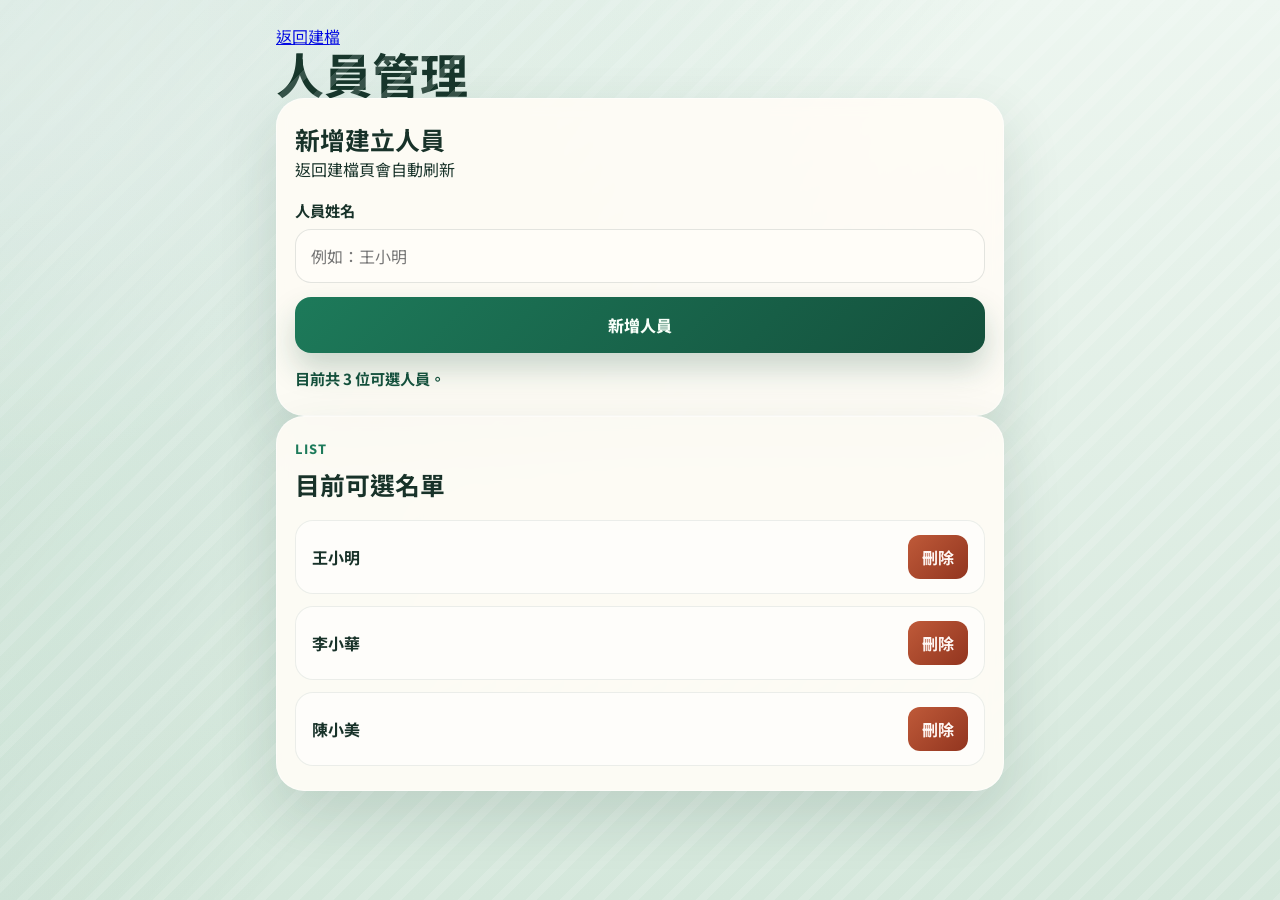
<file: admin.html>
<!DOCTYPE html>
<html lang="zh-Hant">
<head>
  <meta charset="UTF-8">
  <meta name="viewport" content="width=device-width, initial-scale=1.0">
  <title>Inventory Admin</title>
  <link rel="preconnect" href="https://fonts.googleapis.com">
  <link rel="preconnect" href="https://fonts.gstatic.com" crossorigin>
  <link href="https://fonts.googleapis.com/css2?family=Noto+Sans+TC:wght@400;500;700;800&display=swap" rel="stylesheet">
  <link rel="stylesheet" href="./style.css">
</head>
<body>
  <main class="page-shell">
    <section class="hero-card">
      <div class="hero-topbar">
        <a class="ghost-link" href="./index.html">返回建檔</a>
      </div>
      <h1>人員管理</h1>
    </section>

    <section class="form-card">
      <div class="card-header">
        <div>
          <h2>新增建立人員</h2>
        </div>
        <span class="status-chip">返回建檔頁會自動刷新</span>
      </div>

      <form id="admin-form" class="inventory-form">
        <label class="field">
          <span>人員姓名</span>
          <input id="personName" name="personName" type="text" maxlength="50" placeholder="例如：王小明" required>
        </label>

        <button class="submit-button" type="submit">新增人員</button>
      </form>

      <p id="admin-message" class="form-message" aria-live="polite"></p>
    </section>

    <section class="form-card">
      <div class="card-header">
        <div>
          <p class="section-kicker">List</p>
          <h2>目前可選名單</h2>
        </div>
      </div>

      <div id="empty-state" class="empty-state" hidden>
        目前尚未建立任何人員，請先新增至少一位。
      </div>

      <div id="person-list" class="person-list"></div>
    </section>
  </main>

  <script src="./admin.js" type="module"></script>
</body>
</html>
</file>
<file: style.css>
:root {
  --bg-top: #edf6f0;
  --bg-bottom: #d4e7db;
  --card: rgba(255, 252, 246, 0.92);
  --card-strong: #fffdf8;
  --text-main: #183229;
  --text-soft: #577164;
  --line: rgba(24, 50, 41, 0.12);
  --accent: #1d7a5a;
  --accent-strong: #14503c;
  --accent-soft: #d8efe4;
  --warn: #b44a2d;
  --shadow: 0 24px 60px rgba(26, 67, 51, 0.14);
}

* {
  box-sizing: border-box;
}

body {
  margin: 0;
  min-height: 100vh;
  font-family: "Noto Sans TC", sans-serif;
  color: var(--text-main);
  background:
    radial-gradient(circle at top left, rgba(255, 255, 255, 0.7), transparent 30%),
    linear-gradient(180deg, var(--bg-top), var(--bg-bottom));
}

body::before {
  content: "";
  position: fixed;
  inset: 0;
  background:
    linear-gradient(130deg, rgba(29, 122, 90, 0.12), transparent 50%),
    repeating-linear-gradient(
      135deg,
      rgba(255, 255, 255, 0.15),
      rgba(255, 255, 255, 0.15) 8px,
      transparent 8px,
      transparent 24px
    );
  pointer-events: none;
}

.page-shell {
  width: min(100%, 760px);
  margin: 0 auto;
  padding: 24px 16px 48px;
}

.form-card {
  position: relative;
  background: var(--card);
  backdrop-filter: blur(8px);
  border: 1px solid rgba(255, 255, 255, 0.5);
  border-radius: 28px;
  box-shadow: var(--shadow);
}

.form-card {
  padding: 22px 18px 24px;
}

.factory-selection {
  display: grid;
  gap: 18px;
  padding: 24px 18px;
  background: var(--card);
  border: 1px solid rgba(255, 255, 255, 0.5);
  border-radius: 28px;
  box-shadow: var(--shadow);
}

.factory-selection[hidden],
.form-card[hidden] {
  display: none;
}

.factory-selection-header {
  display: grid;
  gap: 4px;
}

.factory-choice-grid {
  display: grid;
  grid-template-columns: repeat(2, minmax(0, 1fr));
  gap: 12px;
}

.factory-choice-button {
  display: grid;
  place-items: center;
  min-height: 118px;
  padding: 18px 20px;
  border: 1px solid rgba(29, 122, 90, 0.22);
  border-radius: 18px;
  background: linear-gradient(135deg, rgba(235, 250, 243, 0.96), rgba(255, 255, 255, 0.76));
  color: var(--text-main);
  font: inherit;
  text-align: center;
  box-shadow: inset 0 0 0 1px rgba(255, 255, 255, 0.42);
}

.factory-choice-button[data-factory="mask"] {
  border-color: rgba(166, 70, 104, 0.26);
  background: linear-gradient(135deg, rgba(255, 238, 244, 0.98), rgba(255, 255, 255, 0.76));
  color: #4a2230;
}

.factory-choice-button span {
  font-size: clamp(2rem, 5vw, 3rem);
  font-weight: 800;
  line-height: 1;
}

.factory-choice-button strong {
  color: var(--text-soft);
  font-size: 0.95rem;
  line-height: 1.5;
}

.factory-active-bar {
  display: flex;
  align-items: center;
  justify-content: space-between;
  gap: 12px;
  padding: 12px 14px;
  border-radius: 18px;
  background: rgba(216, 239, 228, 0.72);
}

.factory-active-bar span {
  display: block;
  color: var(--text-soft);
  font-size: 0.78rem;
  font-weight: 800;
}

.factory-active-bar strong {
  display: block;
  margin-top: 2px;
  color: var(--accent-strong);
  font-size: 1.05rem;
}

.compact-button {
  width: auto;
  min-height: 40px;
  padding: 8px 14px;
  border-radius: 12px;
}

.eyebrow,
.section-kicker {
  margin: 0 0 8px;
  color: var(--accent);
  font-size: 0.8rem;
  font-weight: 800;
  letter-spacing: 0.08em;
  text-transform: uppercase;
}

h1,
h2,
h3,
p {
  margin: 0;
}

h1 {
  font-size: clamp(2rem, 6vw, 3rem);
  line-height: 1.05;
}

h2 {
  font-size: 1.55rem;
}

h3 {
  font-size: 1.1rem;
}

.hero-copy {
  margin-top: 12px;
  color: var(--text-soft);
  line-height: 1.7;
}

.panel-title-row {
  display: flex;
  align-items: flex-start;
  justify-content: space-between;
  gap: 12px;
}

.location-code-box {
  border-radius: 18px;
  background: var(--accent-soft);
  color: var(--accent-strong);
}

.inventory-form {
  display: grid;
  gap: 14px;
  margin-top: 18px;
}

.scanner-panel {
  margin-top: 18px;
  padding: 16px;
  border-radius: 22px;
  background: rgba(255, 255, 255, 0.45);
  border: 1px solid rgba(24, 50, 41, 0.08);
}

.scan-source-switch {
  display: grid;
  grid-template-columns: repeat(2, minmax(0, 1fr));
  gap: 10px;
  margin-top: 16px;
  margin-bottom: 20px;
}

.scan-source-button {
  min-height: 48px;
  padding: 12px 14px;
  border: 1px solid rgba(29, 122, 90, 0.18);
  border-radius: 16px;
  background: rgba(255, 255, 255, 0.72);
  color: var(--accent-strong);
  font: inherit;
  font-weight: 800;
}

.scan-source-button.active {
  border-color: transparent;
  color: #f8fff9;
  background: linear-gradient(135deg, #2b8f6e, #1c6d53);
  box-shadow: 0 14px 26px rgba(20, 80, 60, 0.16);
}

.scan-input-stage {
  margin-top: 14px;
}

.hardware-scan-panel {
  padding: 14px;
  border-radius: 18px;
  background: rgba(255, 255, 255, 0.65);
  border: 1px solid rgba(24, 50, 41, 0.08);
}

body.scan-source-camera .hardware-scan-panel {
  display: none !important;
}

body.scan-source-hardware .scanner-status,
body.scan-source-hardware .scan-actions {
  display: none;
}

body.factory-mask .scan-result,
body.factory-mask .inventory-form .scan-hidden-field,
body.factory-mask .inventory-form .scan-hidden-panel {
  display: none;
}

.export-panel {
  margin-top: 18px;
}

body.camera-scan-active .hero-card,
body.camera-scan-active .scan-hidden-panel,
body.camera-scan-active .scan-hidden-field,
body.camera-scan-active .form-message {
  display: none;
}

body.camera-scan-active .page-shell {
  width: min(100%, 920px);
  padding: 8px 4px 24px;
}

body.camera-scan-active .form-card {
  margin-top: 6px;
  padding: 14px 8px 16px;
}

body.camera-scan-active .scanner-panel {
  background: rgba(255, 255, 255, 0.82);
  box-shadow: 0 18px 48px rgba(26, 67, 51, 0.12);
}

.scan-actions {
  display: flex;
  gap: 10px;
  width: 100%;
  padding-top: 4px;
}

.field {
  display: grid;
  gap: 8px;
}

.inline-field-pair {
  display: grid;
  gap: 12px;
  grid-template-columns: repeat(2, minmax(0, 1fr));
  align-items: start;
}

.field span {
  font-size: 0.95rem;
  font-weight: 700;
}

input,
select,
textarea,
.submit-button,
.secondary-button,
.ghost-button {
  width: 100%;
  border-radius: 16px;
  border: 1px solid var(--line);
  font: inherit;
}

input,
select,
textarea {
  padding: 14px 15px;
  color: var(--text-main);
  background: var(--card-strong);
  appearance: none;
}

textarea {
  resize: vertical;
  min-height: 96px;
}

input:focus,
select:focus,
textarea:focus {
  outline: 2px solid rgba(29, 122, 90, 0.18);
  border-color: rgba(29, 122, 90, 0.38);
}

.location-panel {
  padding: 16px;
  border-radius: 22px;
  background: rgba(255, 255, 255, 0.45);
  border: 1px solid rgba(24, 50, 41, 0.08);
}

.location-code-box {
  min-width: 106px;
  padding: 10px 12px;
  text-align: right;
}

.location-code-box span {
  display: block;
  font-size: 0.75rem;
  font-weight: 700;
}

.location-code-box strong {
  display: block;
  margin-top: 4px;
  font-size: 1.2rem;
}

.select-grid {
  display: grid;
  grid-template-columns: repeat(2, minmax(0, 1fr));
  gap: 12px;
  margin-top: 14px;
}

.submit-button {
  padding: 16px;
  border: 0;
  font-size: 1rem;
  font-weight: 800;
  color: #f8fff9;
  background: linear-gradient(135deg, var(--accent), var(--accent-strong));
  box-shadow: 0 16px 30px rgba(20, 80, 60, 0.22);
}

.secondary-button,
.ghost-button {
  min-height: 48px;
  padding: 12px 14px;
  font-weight: 800;
}

.secondary-button {
  border: 0;
  color: #f8fff9;
  background: linear-gradient(135deg, #2b8f6e, #1c6d53);
}

.ghost-button {
  background: rgba(255, 255, 255, 0.7);
  color: var(--accent-strong);
}

.submit-button:disabled,
.secondary-button:disabled,
.ghost-button:disabled {
  cursor: wait;
  opacity: 0.7;
}

.danger-button {
  border: 0;
  padding: 10px 14px;
  border-radius: 12px;
  font: inherit;
  font-weight: 700;
  color: #fff7f4;
  background: linear-gradient(135deg, #bf5a39, #92351f);
}

.form-message {
  min-height: 24px;
  margin-top: 14px;
  font-size: 0.95rem;
  font-weight: 700;
}

.form-message.success {
  color: var(--accent-strong);
}

.form-message.error {
  color: var(--warn);
}

.scanner-status {
  margin-top: 14px;
  color: var(--text-soft);
  line-height: 1.6;
}

.scanner-status.success {
  color: var(--accent-strong);
  font-weight: 700;
}

.scanner-status.error {
  color: var(--warn);
  font-weight: 700;
}

.scan-duplicate-warning {
  margin-top: 14px;
  padding: 12px 14px;
  border-radius: 16px;
  background: rgba(255, 232, 228, 0.92);
  color: #8d3322;
  font-weight: 700;
  line-height: 1.6;
}

.qr-reader {
  overflow: hidden;
  margin-top: 12px;
  border-radius: 16px;
  border: 1px solid rgba(24, 50, 41, 0.08);
  background: rgba(255, 255, 255, 0.7);
  min-height: 90vw;
}

.scan-result {
  display: grid;
  gap: 6px;
  margin-top: 14px;
  padding: 14px 16px;
  border-radius: 18px;
  background: rgba(216, 239, 228, 0.9);
  color: var(--accent-strong);
}

.scan-result span {
  font-size: 0.78rem;
  font-weight: 800;
  letter-spacing: 0.06em;
  text-transform: uppercase;
}

.scan-result strong {
  word-break: break-word;
}

.last-location-note {
  margin-top: 12px;
  color: var(--accent-strong);
  font-weight: 700;
}

.mask-rule-panel {
  display: grid;
  gap: 12px;
  margin-top: 14px;
  padding: 14px;
  border-radius: 18px;
  background: rgba(255, 255, 255, 0.6);
  border: 1px solid rgba(24, 50, 41, 0.08);
}

.mask-rule-panel[hidden] {
  display: none;
}

.mask-rule-note {
  color: var(--accent-strong);
  font-size: 0.92rem;
  font-weight: 700;
  line-height: 1.6;
}

.export-page {
  max-width: 640px;
  margin: 0 auto;
}

.export-copy {
  margin-top: 12px;
  color: var(--text-soft);
  line-height: 1.7;
}

.export-panel-standalone {
  max-width: 320px;
}

.empty-state {
  margin-top: 18px;
  padding: 18px;
  border-radius: 18px;
  background: rgba(255, 255, 255, 0.5);
  color: var(--text-soft);
  text-align: center;
}

.person-list {
  display: grid;
  gap: 12px;
  margin-top: 18px;
}

.person-row {
  display: flex;
  align-items: center;
  justify-content: space-between;
  gap: 12px;
  padding: 14px 16px;
  border-radius: 18px;
  background: rgba(255, 255, 255, 0.54);
  border: 1px solid rgba(24, 50, 41, 0.08);
}

.person-name {
  font-size: 1rem;
  font-weight: 700;
}

@media (max-width: 640px) {
  .page-shell {
    padding: 18px 14px 36px;
  }

  .form-card {
    border-radius: 24px;
  }

  .panel-title-row {
    flex-direction: column;
  }

  .scan-actions {
    flex-direction: column;
  }

  .scan-source-switch {
    grid-template-columns: 1fr;
  }

  .factory-choice-grid {
    grid-template-columns: 1fr;
  }

  .factory-active-bar {
    align-items: stretch;
    flex-direction: column;
  }

  .compact-button {
    width: 100%;
  }

  .inline-field-pair {
    grid-template-columns: 1fr;
  }

  .person-row {
    flex-direction: column;
    align-items: stretch;
  }

  .select-grid {
    grid-template-columns: 1fr;
  }
}
</file>
